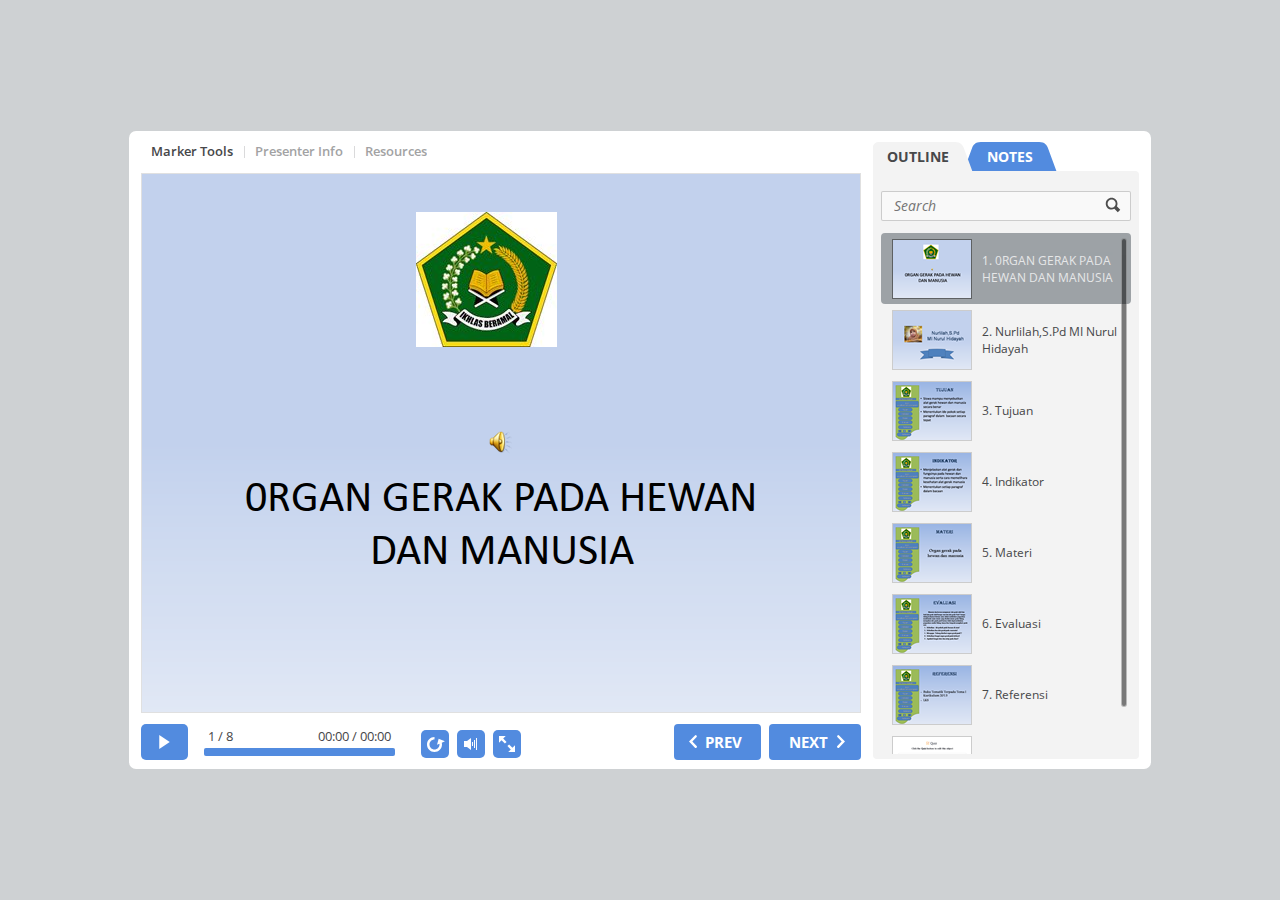
<file: index.html>
<!DOCTYPE html>
<!-- Created with iSpring --><!-- 1022 644 --><!--version 9.7.9.27013 --><!--type html --><!--mainFolder ./ -->
<html style=background-color:#ced1d3;>
<head>
    <meta http-equiv="Content-Type" content="text/html;charset=utf-8"/><meta name="viewport" content="width=device-width,initial-scale=1,minimum-scale=1,maximum-scale=1,user-scalable=no"/><meta name="format-detection" content="telephone=no"/><meta name="apple-mobile-web-app-capable" content="yes"/><meta name="apple-mobile-web-app-status-bar-style" content="black"/><meta http-equiv="X-UA-Compatible" content="IE=edge"/><meta name="msapplication-tap-highlight" content="no"/><title>Pelatihan TIK</title><link rel="apple-touch-icon-precomposed" href="data/apple-touch-icon.png"/><link rel="shortcut icon" type="image/ico" href="data/favicon.ico"/><style>body {background-color:#ced1d3;}#spr0_1a7656f {display:none;}</style>
    <script>

(function() {
	var userAgent = navigator.userAgent.toLowerCase();

	var useMobilePlayer = userAgent.indexOf("iemobile") < 0 && (userAgent.match(/iPhone|iPad|iPod/i) || userAgent.indexOf("android") >= 0);
	
	if (useMobilePlayer) {
		var insideMobilePlayer = userAgent.indexOf("ismobile") >= 0 || location.hash.length > 0;
		if (!insideMobilePlayer) {
			location.replace("ismplayer.html" + location.search);
		}
	}
})();

</script>
    
    <style>
		#playerView {
			position:absolute;
			-webkit-tap-highlight-color:rgba(0,0,0,0);
			-webkit-user-select:none;
			-moz-user-select:none;
			-webkit-touch-callout:none;
			-webkit-user-drag:none;
		}
		#playerView * {
			position:absolute;
		}
		#preloader {
			width: 50px;
			height: 50px;
			position: absolute;
			top: 0;
			left: 0;
			bottom: 0;
			right: 0;
			margin: auto;
			border-radius: 10px;
			background-color: rgba(0, 0, 0, 0.5);
		}

		#preloader::after {
			content: '';
			position: absolute;
			background: url([data-uri]);
			background-size: cover;
			top: 0;
			left: 0;
			bottom: 0;
			right: 0;
			animation: preloader_spin 1s infinite linear;
			-webkit-animation: preloader_spin 1s infinite linear;
		}

		@keyframes preloader_spin { 0% {transform: rotate(0deg);} 100% {transform: rotate(360deg);} }
		@-webkit-keyframes preloader_spin { 0% {-webkit-transform: rotate(0deg);} 100% {-webkit-transform: rotate(360deg);}}
    </style>
</head>
<body>
	<div id="preloader"></div>
	<script src="data/browsersupport.js?4E95111F"></script>
	<script src="data/player.js?4E95111F"></script>
    <div id="content"></div>
    <div id="spr0_1a7656f"><audio id="snd0_1a7656f" preload="none"><source src="data/sound1.mp3" type="audio/mpeg"/></audio></div>
    <script>
		(function(startup){
			function start(savedPresentationState)
			{
				var presInfo = "eNrVWutu28gVfhWuigAt4KgkdaGU/[base64]/abW7C9UTVZa/wAUbbz53PDwZYcv8DUOE3rRII03v/GBRhAALOJfAdJSucI1cSPKL/NPTx+eLgTai0ro9vPooIxuvSA7LqKVF9DB82hc5hG8LhPpcrCwxKlktwzuPA8+FMG95zlHdTTOo2kNj/PodQndfwG9LKG159GHpIR+YZUHp4hOQ/gsOi7x1uR6awO8sS9FMKZO1HiC6wFeJ9l1txoFF40Qw6XxxKP+c2OdSX3K9KIoef5Wn0hvjbl+Lc30kS5dGXdwYQR/N/rk1jJ1oGkCUO2qgnDDITG5/3vkMocqzY/o2lX16op73Ea1LB+Lt/ul0gy8TZrsPZHrPeDj5ORhGfLFcVWfvpQi5SsCk8hNWVa4hHZTa/e1dkdRe+2Opmoqfa0oTx8ukBI33G8fUuMKczjpZFn8tNPZomgIVzAOxNdGFISdhUK0brfVb3y4+BIZ3OKfGwlf4llkIBx80Vgep0R8CqxRgeuPaFFYMq8G8D7jgxZO8xPPkRs8bgThiK812pKARnwVHCjWkME5uUYEH/l6Ol2MzJCz4MuCJDkg2Q4nrXSVpqa2OZs0Si8a74QxH9O3nXhfi7cHX2gWATdJQpe5ZHthNWeOdGNKcCFxpSvmkEeyzYKt0z0NNrU22NTzwaZ+Q7C9SO/PC7Rn/Pd1JreTjwnxctNqp6Zt1Zq2dd60rW8wraBxH957FoseiLQn+yCR9tR7pMsk3kEjQKAjkDY0JDtpSx/gggN/e+IlESNSRFckJNKSeiS8D2+oR704wVnAVAr8nb8DSMxIIAWA24RkDdNdspeWZEUAls6PaUDiH9OPpuewHYn9MHdl79SV7VpXts+7sv0NrsyZoDfBFR+hl4sqHkTfrRNvEzHvkYBPHFLr1DAmEnfMnu6pC/0gfNzRiG6BYEleOqXk+ucc/mP6+IbENGS5g/unDu7UOrhz3sGdb3CwoIHelabhBiwtfFDvxR/T0saBuAmJclt35VNbd2tt3T1v6+432Dojgta+j+/jmzQ30MLC1pAaQQJZxIr5QHYxW4ssg8nri5OhJQ2TgEh+7MccVgDMcEYGiBOXeJuLHXWgPD9ihd3R8CPkJtmTNKMgM8mOZ1xAQy5CsFryRJSihMSJFLEopnvpEYRJDouwqGfX+JSmzRXBPFRbqRYBZ7QjIZR3KYbdFgsIVOp61RGFAhSyTOJW8GYRkg/TckG9DdslMUsVoBma96GV7TXHXYMHdbpJOGDimEQ/FYBglTJRh2SB/xMvRhvgKaVMsnX7paTBpf1cECnKYgXkYN1zmbdiIFZHA20zIN35IXdhBIsOBBbqr/fz/[base64]/wUnRqoPOEOn+apUBZN+U1JC5b8v64TKZbJCM3+x1VaffaLS3n0u11Ou2cjdzUchKp+qaqyprcUtROQa2WqtVDRtwTpVpFqdxRtVZRqaL0lbbMF0yqCKeK4CTklqqlzAs0ehkNF5oFxo82ZSa9MpNer6f0Wp1+gYra6rbUnpJTKUGcKkQYRO7JstYrW6T/EpX+H0vlJGyxgMkZKQ/a1aSmwlXqqyK3+z05DQdOqq0qrV5XU47hWsI4J5hilUUNSkrBZnsaSRP6IM39fY15FKVin76iKNla06jptuReag5ygnFOMCJw2mo7pVukpaa0LLrxqXRrnvKp1l2tr8hKMYs7cj/LWlJFOFVE1Sytiv7z5URpfXcix1gBofw50ApfZqX76W72YY93PLHZQRdCH45PIQ5ZrB1huLLlo4VADDQ/73OCwm33/D6++HDIPjwUuqB02u9FFZ8bogdqrnwvhrNV0/PDPUED/mXNf0BjBeEfaFg3viYrWpjeUXtLpzqczW0vNWeFmb3y9wGcpcb+xm/CiWi3CfEWMUIuW/gLkO0jnMPAPLtU6mB0iT6Gc54JJ72yXEMxVEM9GQ5CGkWUi+2PdFXvFhEuWVL3yEyDYqifjhdEXPKfU8iBRSwWEOgNWxp/eEg2tLKwFXUUp8XHPJhVWXUmWwzG9FOcs8LbHoFLHmlYmZR7IvCDJDhnxyD0N7iI6riGv8Vx1ycOgxYbBkd9/C0OIgEUUHIGj+Lm0g8dYUQq4y8+iy3y1/EZg48xty2kQB7klRCO8zCNcMq42N6nn/JJfvYhyMeOicSfZ+CjjcaehDsa2r7PHzyiRyGeaWh6ax+fScQxWW3hFB9HWBOWRz2rGt2Z/Cd+tIEcHyz04dCwLHMwNhb67cicLib6fK7b5nSyGOsDY4z7ReIwX/JIGMKJz8diXZ43G+vvjfnCGhowFyVM7YV1O5tN57YxwmIPJ5eI7ROXT5fguOL5sRQlQeCHEHoS8/jhhqxW4Cu2ZC6LH6W979ATTda1OVmAFs42vWyOTfv94mY6MvAmkUeWLmhbhRQ6s5AS8O3LoibT+Y0+zmSMWPRVQmZzwzImNlhgdjW1p9gjZk6Sgq0f+6fTxuYItC6ml4vh9HZiY+XHYJRe/XJrWNz2k9ubgTF/Jflr6ZU9tYFdNmS9OpH3DsTVOe4dyHzOcXc6sL7R59diIcO5ARdGizvTvsImElaO7nlg8VZiVhBCekmU34XjfoTaE+VSB/rwemFPF/psthjc2naBxQATj4OG05uZPnm/GE/fThcD8y0qEaVUwlp67/1V7XY/wV71txq8BS4aV2ZIfEJHzvETez4dL2CSMV5MjF/RsvytZnh6a4/NCTo8+1QDAt++Q4fimxi+nc/B2akLTYsHO/IcGyLY3/uJtCUHiufzA4MGB0MbgoGFEFHcyTCAuxLzkjSgRtMbHcwPYWTPzSF6EAPCD8PHC5EYSbz1Q5Aa4Y0zjE2Hi0Z/4HhaE4RX8M4A3hFwoK9iXjPTcDcZT/URd88NuF9/iwu3c4owoSSF+/yA4XMBkh48rK7SGvJBYlNLIkHgslWazWlgzKDEpsrm+p05eQvRMB1bkGKj7ArPT0cahQSp14LnumXMEReSiIZnIQsRChwl6a5bB7wy316N4c/mAq/YZuvCX1wvdWZM+P/apNGcprNuWXfT+YjzxmzG5zNR9AA7Rsm7RcuJ+eZkOIU4GdpFGVgG8/lgcOatwMfitg2fAzp17v40uoAfOG5hizjGwNonUSxh9+HSmHLdDImRFXfFkq59iDKXkoMIDVAiNjmhYazfToZXi4F9zM0xSbzVtjQMkVgfJcWYSMDuRc+nGtJJi8H0V0gMTL7p6cD0GnPu+nTgvYFP5/GVD030d+ZbUdAgz7LsyJNsRTDY3cd030AvHJifRHAF6UKO8LVHzTpplgHldGKb+vhcyorJ2d60YQfYCnirkMqDkjA0RhhBv9ya/1xc6uaYl84Tl5FHvt0R50C8FQUnrQha7xHGHObwMYwKruZfeH+PxGmheJUWmcnI+PVVvdpS9TkXMNAj0H0Qv6QBl5+yPK8M4/m8pi9ZyHNq8hbi+5iz0HR8oVFLPcxXGfZFXV+07q8w8bcpTDsVA3YcXkFhk3Crg1coY2BOednMup7jsDm5LDc5aStaAk2mGW7iS89DrStYplBnwQazhxpWhfAGp6STtzZV2J0xsEwba9YdXeKxRgB48H55SeWx+1ItLWzWpRpmm/YYCUxg3ibvd12254esbOrtjZHRFiWpzOvOT1yHh7TLdrwswbqTPT3d7dehv+dXXRJlQSCq388vK0upzoXs2ckulkfll9uuEJQvWdAy9DlsN0N9MuRb0RAD1S2NQRAh/[base64]/G/90Cj8JSdhaugIWlMETiOiKFfj+J0xtXFcgX1TgkY5uzhT4a8YMJLkY8oMNy60CTmN4eklw4oZTnDK/0CRSK6jT+HK923tww8hMJNvCiix6Lex3//fd/BEyc/9L8hKQR3wspc8iqpTipQ3OKJQHsJQrYsd3NJ31Vw1svtdwE55KfbYPrJR17v+yslGfu9zslvaiaZ9f/q7iSV09P/wOriE4V";
				PresentationPlayer.start(presInfo, "content", "playerView", onPlayerInit, savedPresentationState);
				function onPlayerInit(player)
				{
					(player);

					var preloader = document.getElementById("preloader");
					preloader.parentNode.removeChild(preloader);
				}
			}

			if (startup)
				startup(start);
			else
				start();
		})();
    </script>
</body>
</html>
</file>
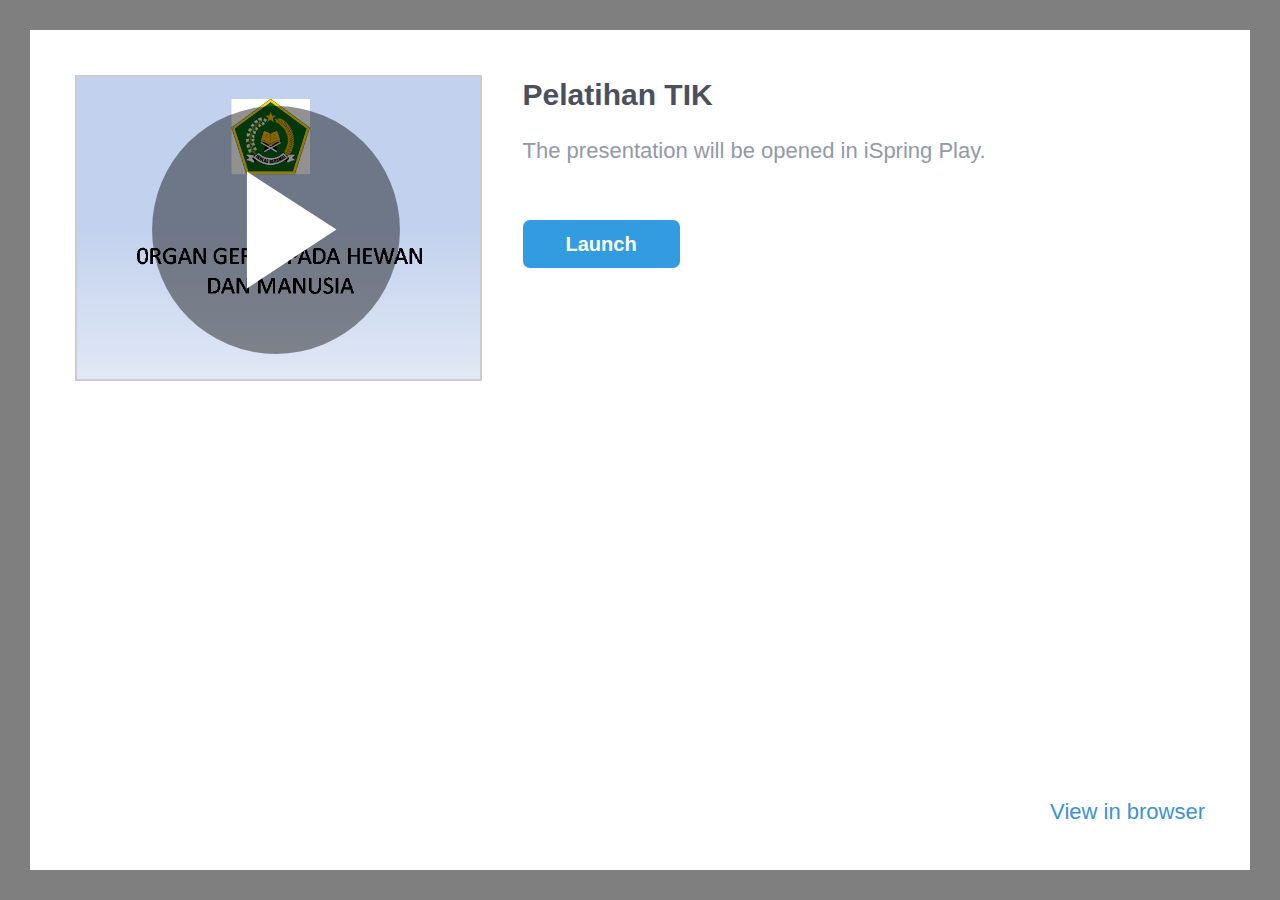
<file: ismplayer.html>
﻿<!DOCTYPE html>
<html>
<head>


	<meta http-equiv="Content-Type" content="text/html;charset=utf-8"/>
	<meta name="viewport" content="width=device-width, initial-scale=1"/>
	<meta name="format-detection" content="telephone=no"/>
	<!-- <meta name="apple-itunes-app" content="app-id=642452385, app-argument="/> -->
	<title>Pelatihan TIK</title>
	<link rel="stylesheet" type="text/css" href="data/ismplayer/style.css"/>
	<link rel="stylesheet" type="text/css" href="data/ismplayer/style_mini.css" media="only screen and (max-device-width: 605px), only screen and (max-device-height: 605px)" />
</head>
<body>
	<script>
		var isIpad = navigator.userAgent.match(/iPhone|iPad|iPod/i);
		document.body.className = isIpad ? "ipad" : "android";
		// ios7 scroll fix
		if (isIpad) {
		
			if (window.innerHeight != document.documentElement.clientHeight) {
				var fixViewportHeight = function() {
					document.documentElement.style.height = window.innerHeight + "px";
				};

				window.addEventListener("orientationchange", fixViewportHeight, false);
				fixViewportHeight();
			}
			
			var forceRedraw = function() {
				var origDisplay = document.body.style.display;
				document.body.style.display = 'none';
				document.body.offsetHeight;
				document.body.style.display = origDisplay;
			};
				
			window.addEventListener("resize", forceRedraw, false);
		}
	</script>

	<div class="mainLayer">
		<div class="launcher">
			<img class="preview" src="data/ismplayer/preview.png"></img>
			<a class="btnPlay" id="btnPlay"></a>
		</div>
		<div class="info">
			<h1>Pelatihan TIK</h1>
			<p id="launchDesc">The presentation will be opened in iSpring Play.</p>
			<p id="launchDescWithVideo">The presentation contains video narration. 
To view with video, use iSpring Play.</p>
			<p id="downloadAppDesc" class="hidden">To view this presentation, download the free iOS application iSpring Play.</p>
			<div class="buttons">
				<a id="btnOpenInApp" class="text_button" href="#" ontouchstart="">
					Launch
				</a>
				<a id="btnDownloadApp" class="app_store hidden" href="#"></a>
			</div>
		</div>
		<div class="bottom_area" id="bottomAreaNormal">
			<a href="#" id="btnOpenInBrowser">View in browser</a>
			<a href="#" id="btnOpenInBrowserWithoutVideo">View in browser without video</a>
		</div>
	</div>

<script>
	var IOS_APP_SCHEME = "ismobile";
	var IOS_STORE_URL = "https://itunes.apple.com/us/app/ispring-mobile/id642452385?mt=8";

	var ANDROID_APP_SCHEME = "ismobile";
	var ANDROID_APP_PACKAGE = "com.ispringsolutions.mplayer";

	var appMeta = document.querySelector("meta[name='apple-itunes-app']");
	if(appMeta) {
		appMeta.setAttribute('content', appMeta.getAttribute('content') + getBasePath());
	}

	function $(id) {
		return document.getElementById(id);
	}

	function show(element, visible) {
		if (visible) {
			element.className = element.className.replace(/hidden/g, '');
		} else {
			element.className += ' hidden';
		}
	}

	function now() {
		return +new Date();
	}

	function createEmptyIframe() {
		var iframe = document.createElement("iframe");
		iframe.style.border = "none";
		iframe.style.width = "1px";
		iframe.style.height = "1px";

		return iframe;
	}

	function strEndsWith(str, suffix) {
		var l = str.length - suffix.length;
		return l >= 0 && str.indexOf(suffix, l) == l;
	}

	function getBasePath() {
		var params = location.search || "";
		var host = location.host;

		// remove file name from url
		var path = location.pathname.split("/");
		path.length = path.length - 1;

		return host + path.join("/") + "/" + params;
	}

	function getIspringPlayUrl() {
		var ispringPlayUrl = decodeURIComponent((window.location.search.match(/(\?|&)ispringPlayUrl\=([^&]*)/)||['','',''])[2]);
		return ispringPlayUrl.length > 0 ? ispringPlayUrl : getBasePath();
	}

	function showDownloadButton(showDownload) 
	{
		show($("launchDesc"), !showDownload);
		show($("launchDescWithVideo"), !showDownload);
		show($("btnOpenInApp"), !showDownload);

		show($("downloadAppDesc"), showDownload);
		show($("btnDownloadApp"), showDownload);
	}

	function getIOSVersion() {
		if((/iphone|ipod|ipad/gi).test(navigator.platform)) { 
			var versionString = navigator.appVersion.substr(navigator.appVersion.indexOf(' OS ')+4); 
			versionString = versionString.substr(0, versionString.indexOf(' ')); 
			versionString = versionString.replace(/_/g, '.'); 
			return versionString; 
		}
		return '';
	}

	function getIOSMajorVersion() {
		var version = getIOSVersion();
		if(version == ''){
			return 0;
		}
		var dotIndex = version.indexOf('.');
		if(dotIndex <= 0){
			return Number(version);
		}
		return Number(version.substr(0, dotIndex));
	}

	var IosLauncher = function() {
		function startApp(redirectToStore) {

			var launchUrl = IOS_APP_SCHEME + "://" + getIspringPlayUrl();
			if(getIOSMajorVersion() >= 9) {
				// iframe using method doesn't work since iOS 9
				setTimeout(function() {
					onAppStartFailed(redirectToStore)
				}, 2718);
				window.top.location.replace(launchUrl);
			} else {
				var launchTime = now();
				setTimeout(function() {
					document.body.removeChild(iframe);
					
					if (now() - launchTime < 1500) {
						onAppStartFailed(redirectToStore);
					}
				}, 1000);
				var iframe = createEmptyIframe();
				iframe.src = launchUrl;
				document.body.appendChild(iframe);
			}
		}

		function onAppStartFailed(redirectToStore) {
			if (redirectToStore) {
				location.replace(IOS_STORE_URL);
			} else {
				showDownloadButton(true);
			}
		}

		document.addEventListener("visibilitychange", function(event) {
			if (!window.document.hidden)
			{
				show($("launchDesc"), true);
				show($("launchDescWithVideo"), true);
				show($("btnOpenInApp"), true);

				show($("downloadAppDesc"), false);
				show($("btnDownloadApp"), false);
			}
		});

		this.launch = function(redirectToStore /* = true */) {
			redirectToStore = (redirectToStore == undefined ? true : redirectToStore);

			setTimeout(function() {
				startApp(redirectToStore);
			}, 50);

			return false;
		};
	};

	var AndroidLauncher = function() {
		function pageIsHidden() {
			return document.hidden || document.mozHidden || document.webkitHidden;
		}

		function launchFromLink() {
			var href = "intent://" + getIspringPlayUrl() + "#Intent;" +
					"scheme=" + ANDROID_APP_SCHEME + ";" +
					"package=" + ANDROID_APP_PACKAGE + ";" +
					"end";
			var target = "_top";
			
			$("btnOpenInApp").href = href;
			$("btnOpenInApp").target = target;
			
			$("btnPlay").href = href;
			$("btnPlay").target = target;

			return true;
		}

		function launchFromIframe() {
			var onIframeLoaded = function(redirectToMarket) {
				document.body.removeChild(iframe);

				if (redirectToMarket) {
					location.assign("market://details?id=" + ANDROID_APP_PACKAGE);
				}
			};

			var iframe = createEmptyIframe();
			if (navigator.userAgent.indexOf('Firefox') > 0) {
				var loadStartTime = now();
				setTimeout(function() {
					var appStarted = pageIsHidden() || now() - loadStartTime > 400;
					onIframeLoaded(!appStarted);
				}, 200);
			} else {
				iframe.onload = function() {
					onIframeLoaded(true);
				};
			}

			iframe.src = ANDROID_APP_SCHEME + "://" + getIspringPlayUrl();
			document.body.appendChild(iframe);

			return false;
		}

		function isIntentUrlSupported() {
			var userAgent = navigator.userAgent;

			var matches = userAgent.match(/Chrome\/(\d+)/);
			if (!matches) {
				return false;
			}

			if (/OPR\/\d+/.test(userAgent) ||     // Opera
				/Version\/\d+/.test(userAgent)) { // or Dolphin
				return false;
			}

			var version = parseInt(matches[1]);
			return version >= 25;
		}

		this.launch = function() {
			return isIntentUrlSupported()
				? launchFromLink() : launchFromIframe();
		};
	};

	var launcher = isIpad ? new IosLauncher() : new AndroidLauncher();
	
	$("btnPlay").onclick = function() {
		return launcher.launch(false);
	};

	$("btnOpenInApp").onclick = function() {
		return launcher.launch(false);
	};

	$("btnDownloadApp").onclick = function() {
		this.href = IOS_STORE_URL;
		return true;
	};

	var openInBrowserCallback = function() {
		var basePath = getBasePath();
		var params = '';
		var parts = basePath.split('?');
		if(parts.length == 2)
		{
			basePath = parts[0];
			params = '?' + parts[1];
		}
		this.href = "//" + basePath + 'index.html' + params + "#inbrowser";
		return true;
	};

	$("btnOpenInBrowser").onclick = openInBrowserCallback;
	$("btnOpenInBrowserWithoutVideo").onclick = openInBrowserCallback;



</script>

<script>
	var isIphone = navigator.userAgent.match(/iPhone/i);
	var hasVideo = false;
	
	if (isIphone && hasVideo && getIOSMajorVersion() < 10)
	{
		document.getElementById("launchDesc").style.display = "none";
		document.getElementById("btnOpenInBrowser").style.display = "none";
	}
	else
	{
		document.getElementById("launchDescWithVideo").style.display = "none";
		document.getElementById("btnOpenInBrowserWithoutVideo").style.display = "none";
	}
</script>
</body>
</html>
</file>
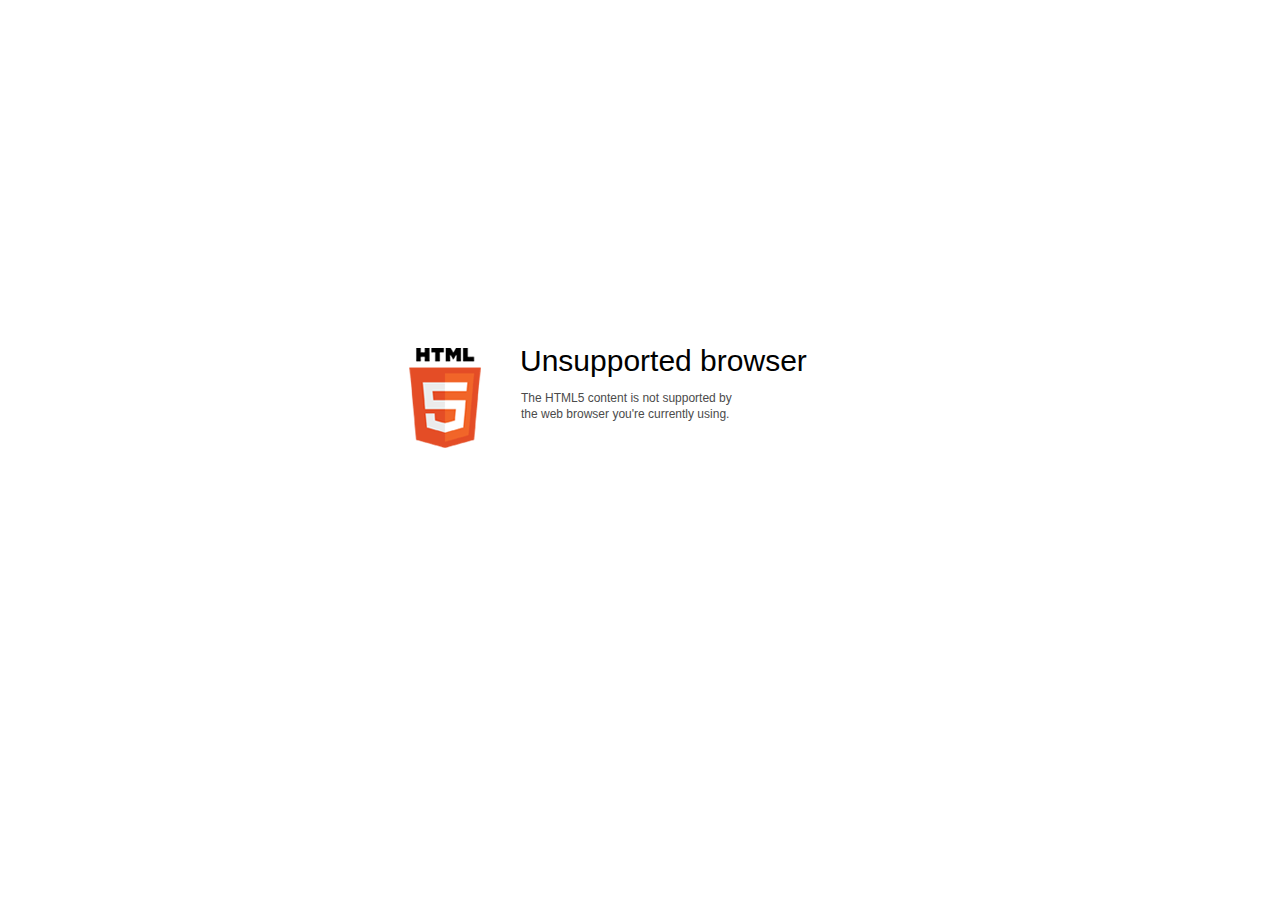
<file: data/html5-unsupported.html>
﻿<html>
<head>
    <meta http-equiv="Content-Type" content="text/html;charset=utf-8"/>
    <meta name="viewport" content="width=device-width,initial-scale=1,maximum-scale=1">
    <meta name="format-detection" content="telephone=no">
    <meta name="apple-mobile-web-app-capable" content="yes">
    <meta name="apple-mobile-web-app-status-bar-style" content="black">
    <meta http-equiv="X-UA-Compatible" content="IE=edge">
    <meta name="msapplication-tap-highlight" content="no" />
    <title>Update your Web browser</title>
    <style>
        body {
            background: #fff;
        }

        .container {
            background: url(html5.png) no-repeat;
            position: absolute;
            width: 405px;
            height: 100px;

            top: 50%;
            margin-top: -102px;
            left: 50%;
            margin-left: -231px;
        }

        .title {
            left: 111px;
            width: 290px;
            height: 20px;
            font-family: Arial;
            font-size: 30px;
            color: #000;
            position: absolute;
            line-height: 28px;
            top: -1px;
        }
        
        .message {
            font-family: Arial;
            font-size: 12px;
            color: #4b4b4b;
            line-height: 16px;
            padding-top: 15px;
            padding-left: 1px;
        }
    </style>
</head>
<body>
<div class="container" id="container">
    <div class="title">Unsupported browser
        <div class="message">The HTML5 content is not supported by<br>the web browser you're currently using.</div>
    </div>
</div>
</div>
</body>
</html>
</file>
<file: data/ismplayer/style.css>
html, body {
	margin: 0;
	padding: 0;
	height: 100%;
}

body {
	background: #7F7F7F;
	box-sizing: border-box;
	font-family: Helvetica;
	overflow: hidden;
}

.hidden {
	display: none !important;
}

.mainLayer {
	background: white;
	position: absolute;
	left: 30px;
	top: 30px;
	right: 30px;
	bottom: 30px;
}

.mainLayer .launcher .preview {
	border: 2px solid rgba(0, 0, 0, 0.2);
}

.mainLayer .launcher .btnPlay {
	display: block;
	position: absolute;
	left: 0px;
	top: 0px;
	width: 100%;
	height: 100%;
	background: url('play.svg') center no-repeat;
}

.mainLayer .launcher .btnPlay {
	background-size: 80% 80%;
}

.mainLayer .info {
	pointer-events: none;
}

.mainLayer .info > h1 {
	font-size: 30px;
	font-weight: bold;
	color: #495060;
}

.mainLayer .info > p {
	font-size: 22px;
	font-weight: lighter;
	color: #9299AA;
}

.mainLayer .info .buttons {
	pointer-events: all;
}

#btnOpenInApp {
	display: inline-block;
	width: 157px;
	height: 48px;
	background: #339BE0;
	border-radius: 7px;
	color: white;
	text-decoration: none;
	text-align: center;
	line-height: 48px;
	font-size: 20px;
	font-weight: bold;
}

#btnDownloadApp {
	display: inline-block;
	width: 169px;
	height: 50px;
	background: url('app_store2x.png');
	background-size: contain;
}

#btnOpenInBrowser, #btnOpenInBrowserWithoutVideo {
	font-size: 22px;
	font-weight: lighter;
	color: #3C92DE;
	text-decoration: none;
}

@media (orientation: portrait) {

	.mainLayer .launcher {
		width: 80%;
		position: relative;
		margin: 40px auto;
	}

	.mainLayer .launcher .preview {
		max-width: 100%;
		max-height: 206px;
		display: block;
		margin: 0 auto;
	}

	.mainLayer .info {
		position: relative;
		margin-left: 40px;
		margin-right: 40px;
		text-align: center;
	}

	.mainLayer .info > h1 {
		margin-top: 65px;
		margin-bottom: 0;
	}

	#launchDesc {
		margin-top: 33px;
	}

	#downloadAppDesc {
		margin-top: 33px;
	}

	.mainLayer .info .buttons {
		margin-top: 50px;
	}

	.mainLayer .bottom_area {
		position: absolute;
		bottom: 52px;
		left: 40px;
		right: 40px;
		text-align: center;
	}

}

@media (orientation: landscape) {

	.mainLayer .launcher {
		position: relative;
		max-width: 33%;
		float: left;
		margin: 45px;
		margin-bottom: 9999px;
	}
	
	.mainLayer .launcher .preview {
		max-width: 100%;
		max-height: 400px;
	}

	.mainLayer .info {
		position: relative;
		white-space: pre-wrap;
		margin-right: 45px;
	}

	.mainLayer .info > h1 {
		margin-top: 12px;
		margin-bottom: 0;
	}

	.mainLayer .info .buttons {
		white-space: normal;
		margin-top: -38px;
	}

	#launchDesc {
		margin-top: -10px;
	}

	#downloadAppDesc {
		margin-top: -28px;
	}

	#btnDownloadApp {
		margin-top: 18px;
	}

	.mainLayer .bottom_area {
		position: absolute;
		bottom: 45px;
		right: 45px;
	}

}
</file>
<file: data/ismplayer/style_mini.css>
.mainLayer {
	left: 0px;
	top: 0px;
	right: 0px;
	bottom:0px;
}

.mainLayer .info > h1 {
	font-size: 24px;
	line-height: 27px;
	max-height: 81px;
	overflow: hidden;
}

.mainLayer .info > p {
	font-size: 18px;
}

#btnOpenInBrowser, #btnOpenInBrowserWithoutVideo {
	font-size: 18px;
}

@media (orientation: portrait) {

	.mainLayer .launcher {
		width: 80%;
		position: relative;
		margin: 20px auto;
	}

	.mainLayer .launcher .preview {
		max-width: 100%;
		max-height: 155px;
		display: block;
		margin: 0 auto;
	}

	.mainLayer .info {
		position: relative;
		margin-left: 20px;
		margin-right: 20px;
		text-align: center;
	}

	.mainLayer .info > h1 {
		margin-top: 24px;
		margin-bottom: 0;
	}

	#launchDesc {
		margin-top: 16px;
	}

	#downloadAppDesc {
		margin-top: 16px;
	}

	.mainLayer .info .buttons {
		margin-top: 20px;
	}

	.mainLayer .bottom_area {
		position: absolute;
		bottom: 20px;
		left: 20px;
		right: 20px;
		text-align: center;
	}

}

@media (max-height : 400px) and (orientation : portrait) {
	
	.mainLayer .launcher .preview {
		max-height: 100px;
	}
	
	.mainLayer .info > h1 {
		font-size: 22px;
		line-height: 25px;
		max-height: 50px;
	}
	
	.mainLayer .info > p {
		font-size: 16px;
	}

	#btnOpenInBrowser {
		font-size: 16px;
	}
	
	.mainLayer .info > h1 {
		margin-top: 18px;
		margin-bottom: 0;
	}
	
	#launchDesc {
		margin-top: 12px;
	}

	#downloadAppDesc {
		margin-top: 12px;
	}

	.mainLayer .info .buttons {
		margin-top: 16px;
	}
}

@media (orientation: landscape) {

	.mainLayer .launcher  {
		max-width: 33%;
	}
	
	.mainLayer .launcher .preview {
		max-width: 100%;
		max-height: 200px;
	}

	.mainLayer .launcher {
		position: relative;
		float: left;
		margin: 20px;
		margin-bottom: 9999px;
	}

	.mainLayer .info {
		position: relative;
		white-space: pre-wrap;
		margin-right: 20px;
	}

	.mainLayer .info > h1 {
		margin-top: -18px;
		margin-bottom: 0;
	}

	.mainLayer .info .buttons {
		white-space: normal;
		margin-top: -48px;
	}

	#launchDesc {
		margin-top: -20px;
	}

	#launchDescWithVideo {
		margin-top: -40px;
	}

	#downloadAppDesc {
		margin-top: -38px;
	}

	#btnDownloadApp {
		margin-top: 18px;
	}

	.mainLayer .bottom_area {
		position: absolute;
		bottom: 20px;
		right: 20px;
	}

}
</file>
